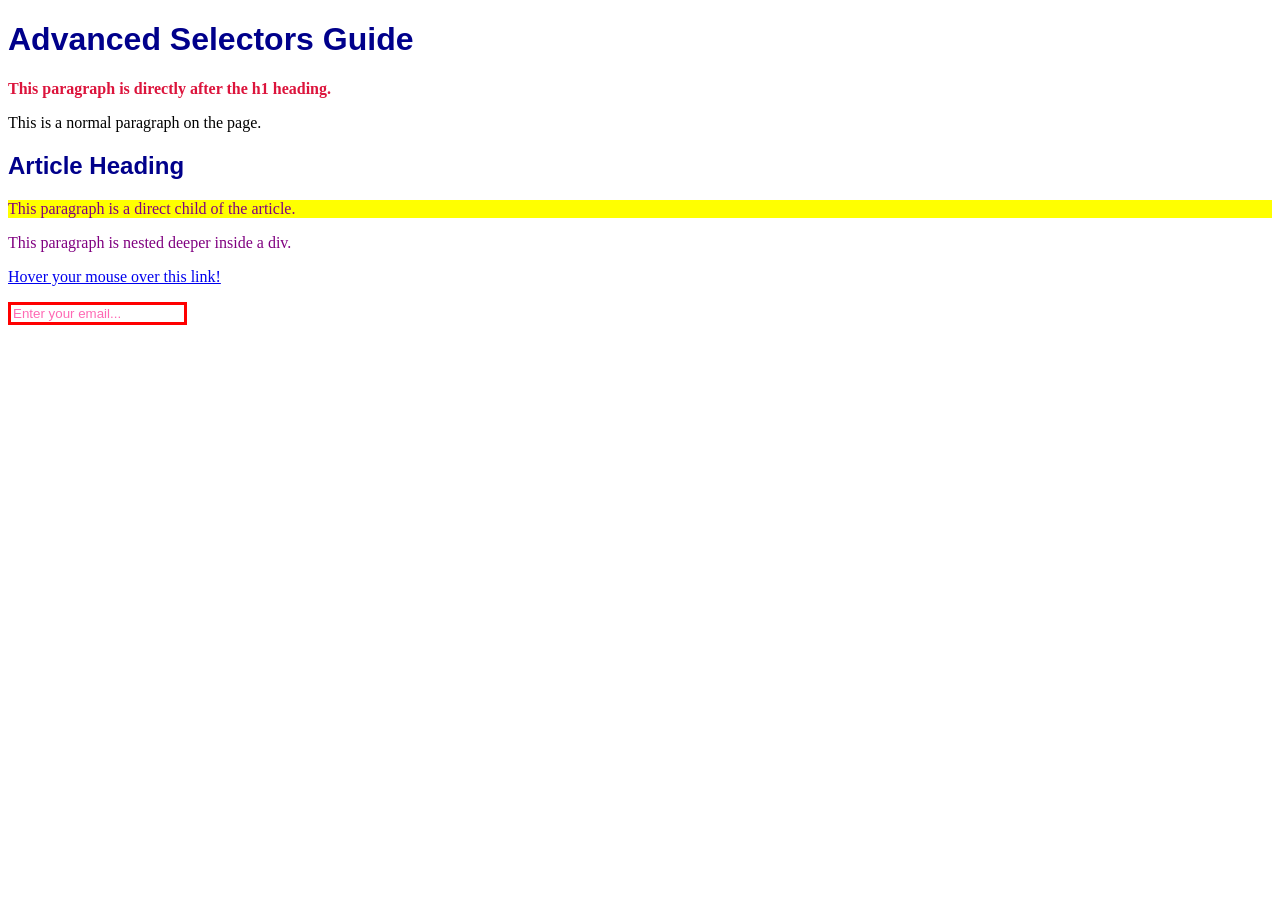
<file: css/advanced-css-selectors/index.html>
<!DOCTYPE html>
<html lang="en">

<head>
	<meta charset="UTF-8">
	<meta name="viewport" content="width=device-width, initial-scale=1.0">
	<title>Advanced CSS Selectors</title>
	<link rel="stylesheet" href="style.css">
</head>

<body>

	<!-- Grouping and Sibling relationships -->
	<h1>Advanced Selectors Guide</h1>
	<p>This paragraph is directly after the h1 heading.</p>
	<p>This is a normal paragraph on the page.</p>

	<!-- Descendant and Child relationships -->
	<article>
		<h2>Article Heading</h2>
		<p>This paragraph is a direct child of the article.</p>
		<div>
			<p>This paragraph is nested deeper inside a div.</p>
		</div>
	</article>

	<!-- Attributes and States -->
	<p>
		<a href="https://google.com">Hover your mouse over this link!</a>
	</p>

	<form>
		<input type="email" placeholder="Enter your email...">
	</form>

</body>

</html>
</file>
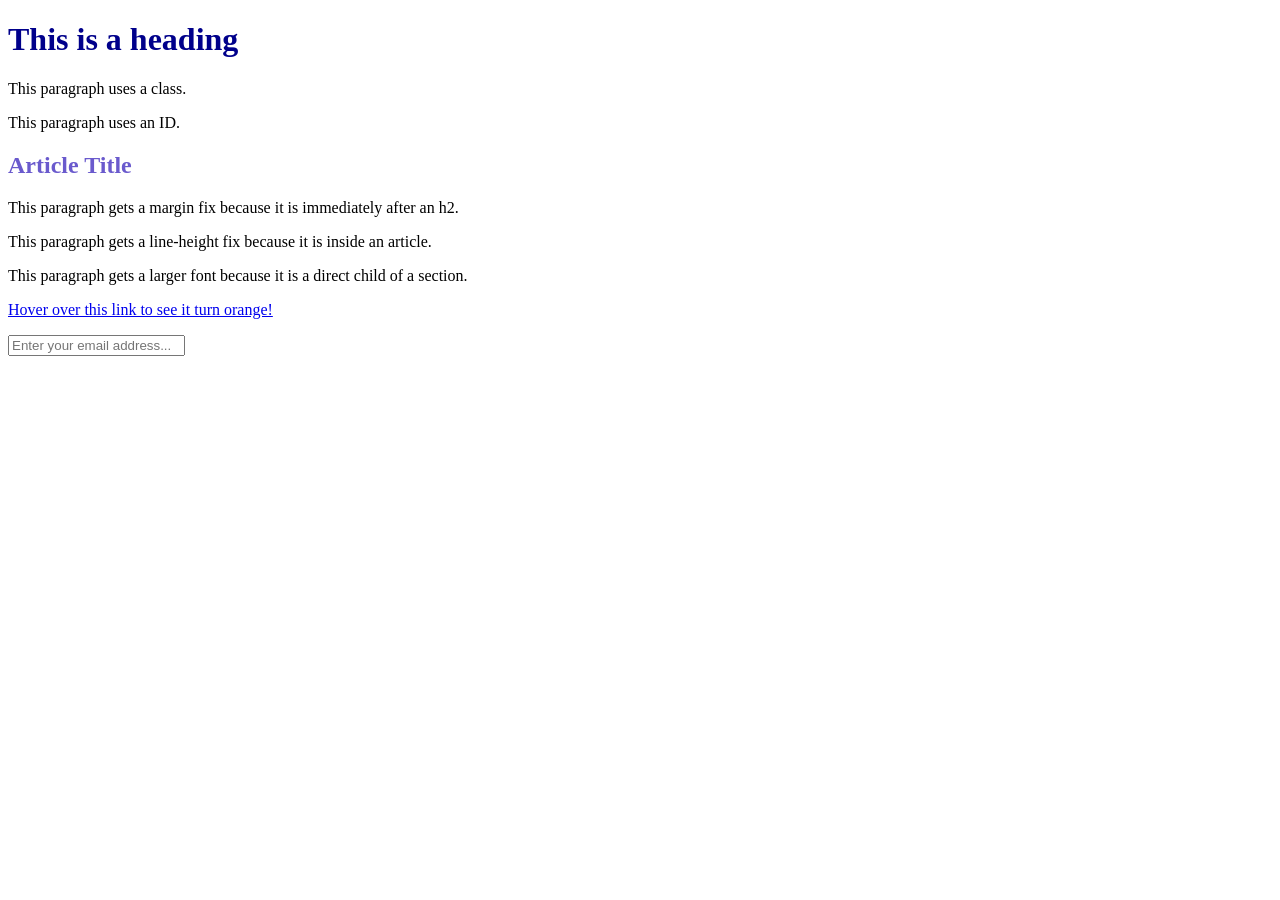
<file: css/basic-css-selectors/index.html>
<!DOCTYPE html>
<html lang="en">

<head>
	<meta charset="UTF-8">
	<meta name="viewport" content="width=device-width, initial-scale=1.0">
	<title>Complete CSS Selectors Guide</title>
	<link rel="stylesheet" href="style.css">
</head>

<body>

	<h1>This is a heading</h1>

	<!-- Group 1: Basics -->
	<p class="green-text">This paragraph uses a class.</p>
	<p id="special-text">This paragraph uses an ID.</p>

	<!-- Group 2: Combinators -->
	<article>
		<h2>Article Title</h2>
		<p>This paragraph gets a margin fix because it is immediately after an h2.</p>
		<p>This paragraph gets a line-height fix because it is inside an article.</p>
	</article>

	<section>
		<p>This paragraph gets a larger font because it is a direct child of a section.</p>
	</section>

	<!-- Group 3: Advanced -->
	<p>
		<a href="https://google.com">Hover over this link to see it turn orange!</a>
	</p>

	<form>
		<input type="email" placeholder="Enter your email address...">
	</form>

</body>

</html>
</file>
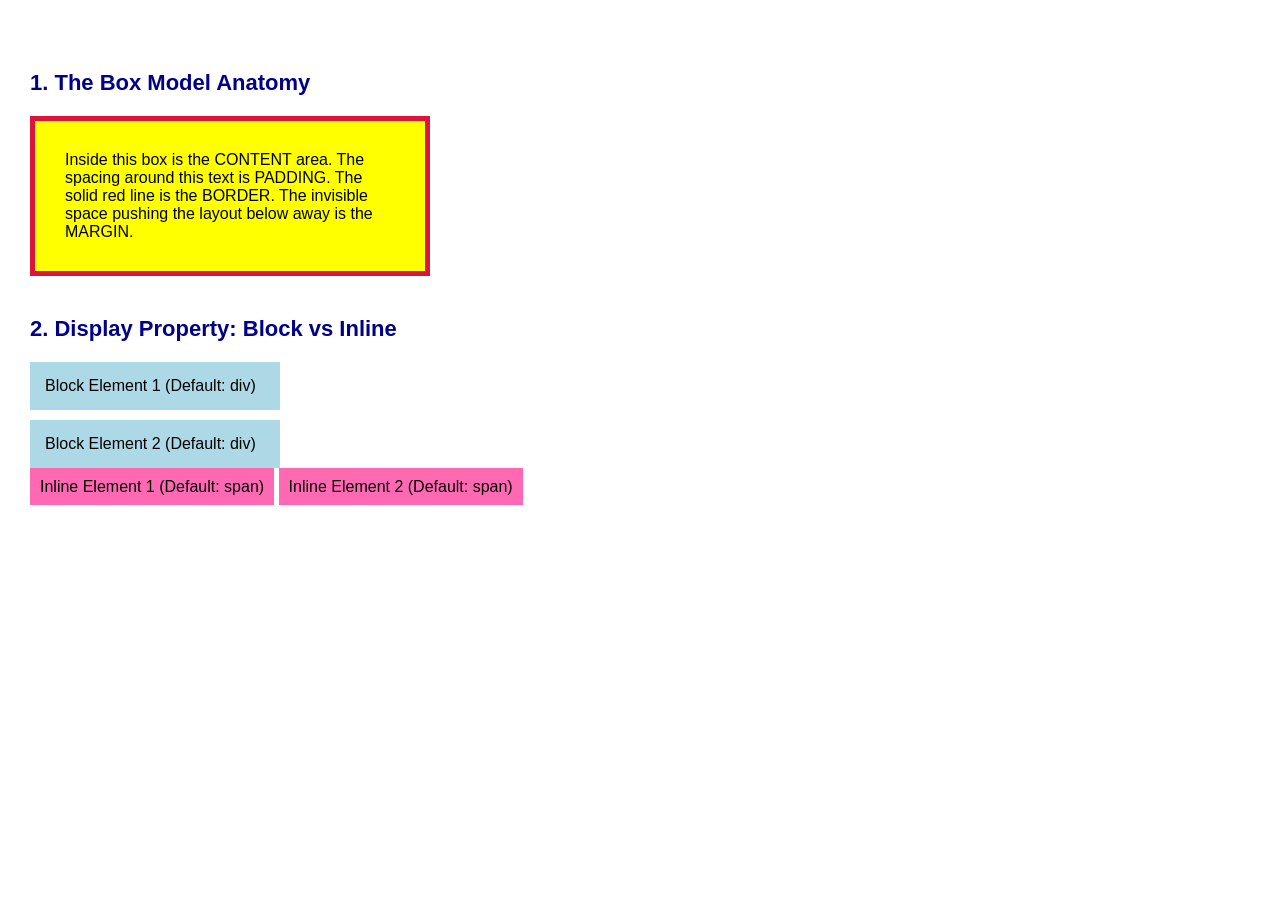
<file: css/box-model-display/index.html>
<!DOCTYPE html>
<html lang="en">

<head>
	<meta charset="UTF-8">
	<meta name="viewport" content="width=device-width, initial-scale=1.0">
	<title>CSS Box Model and Display Standard</title>
	<link rel="stylesheet" href="style.css">
</head>

<body>

	<!-- SECTION 1: THE BOX MODEL ANATOMY -->
	<h1>1. The Box Model Anatomy</h1>

	<div class="box-anatomy">
		Inside this box is the CONTENT area. The spacing around this text is PADDING.
		The solid red line is the BORDER. The invisible space pushing the layout below away is the MARGIN.
	</div>

	<!-- SECTION 2: DISPLAY BEHAVIOR (BLOCK VS INLINE) -->
	<h1>2. Display Property: Block vs Inline</h1>

	<!-- Divs are default BLOCK elements. They take full width and stack. -->
	<div class="block-example">Block Element 1 (Default: div)</div>
	<div class="block-example">Block Element 2 (Default: div)</div>

	<!-- Spans are default INLINE elements. They sit side-by-side. -->
	<span class="inline-example">Inline Element 1 (Default: span)</span>
	<span class="inline-example">Inline Element 2 (Default: span)</span>

</body>

</html>
</file>
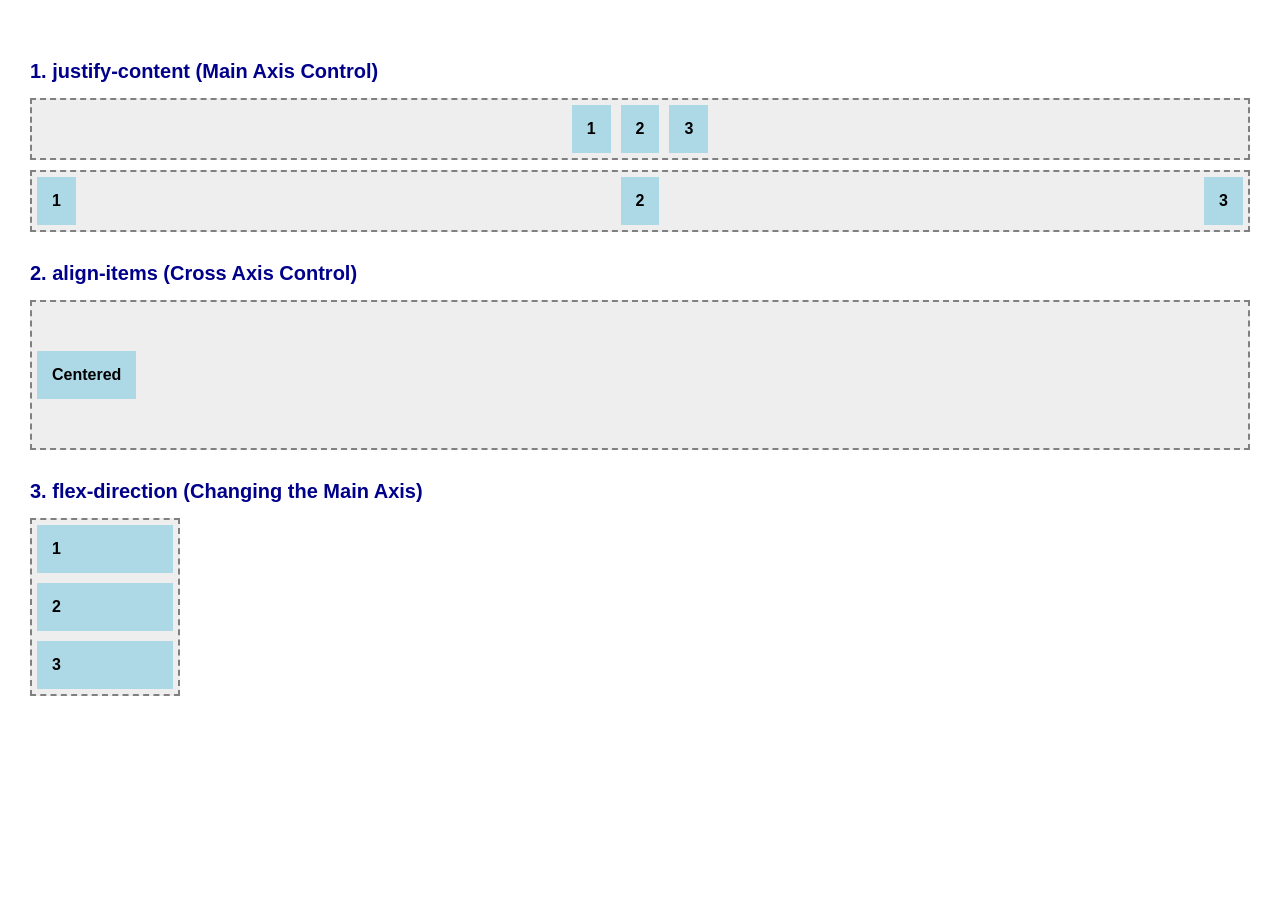
<file: css/flexbox-basics/index.html>
<!DOCTYPE html>
<html lang="en">

<head>
	<meta charset="UTF-8">
	<meta name="viewport" content="width=device-width, initial-scale=1.0">
	<title>Flexbox Basics</title>
	<link rel="stylesheet" href="style.css">
</head>

<body>

	<!-- SECTION 1: JUSTIFY-CONTENT (Main Axis) -->
	<h1>1. justify-content (Main Axis Control)</h1>

	<div class="flex-container justify-center">
		<div class="box">1</div>
		<div class="box">2</div>
		<div class="box">3</div>
	</div>

	<div class="flex-container justify-between">
		<div class="box">1</div>
		<div class="box">2</div>
		<div class="box">3</div>
	</div>

	<!-- SECTION 2: ALIGN-ITEMS (Cross Axis) -->
	<h1>2. align-items (Cross Axis Control)</h1>

	<div class="flex-container tall align-center">
		<div class="box">Centered</div>
	</div>

	<!-- SECTION 3: FLEX-DIRECTION -->
	<h1>3. flex-direction (Changing the Main Axis)</h1>

	<div class="flex-container column">
		<div class="box">1</div>
		<div class="box">2</div>
		<div class="box">3</div>
	</div>

</body>

</html>
</file>
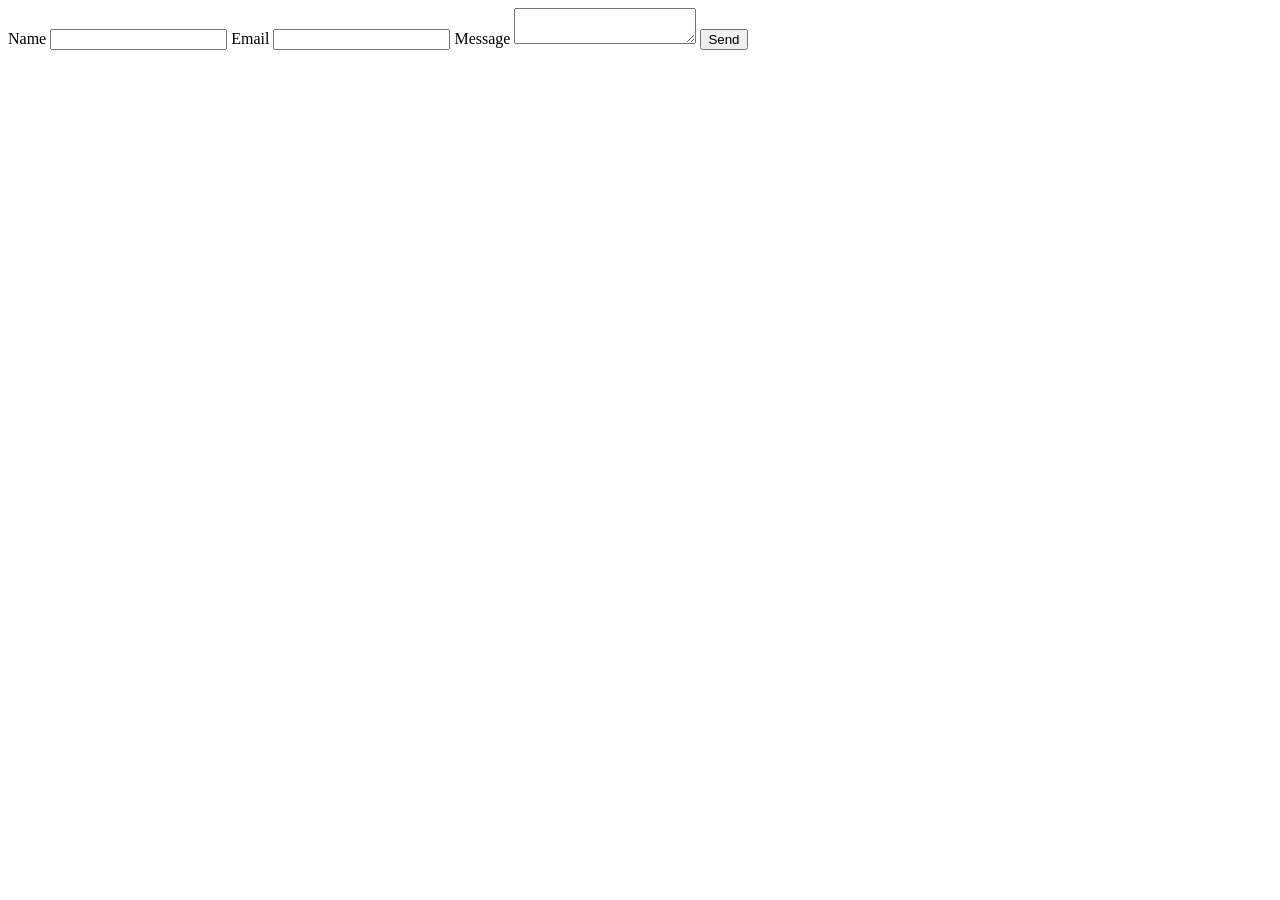
<file: html/forms/index.html>
<!DOCTYPE html>
<html lang="en">

<head>
	<meta charset="UTF-8">
	<meta name="viewport" content="width=device-width, initial-scale=1.0">
	<title>Forms</title>
</head>

<body>
	<form>
		<label for="name">Name</label>
		<input type="text" id="name" name="name" required>

		<label for="email">Email</label>
		<input type="email" id="email" name="email" required>

		<label for="message">Message</label>
		<textarea id="message" name="message" required></textarea>

		<button type="submit">Send</button>
	</form>
</body>

</html>
</file>
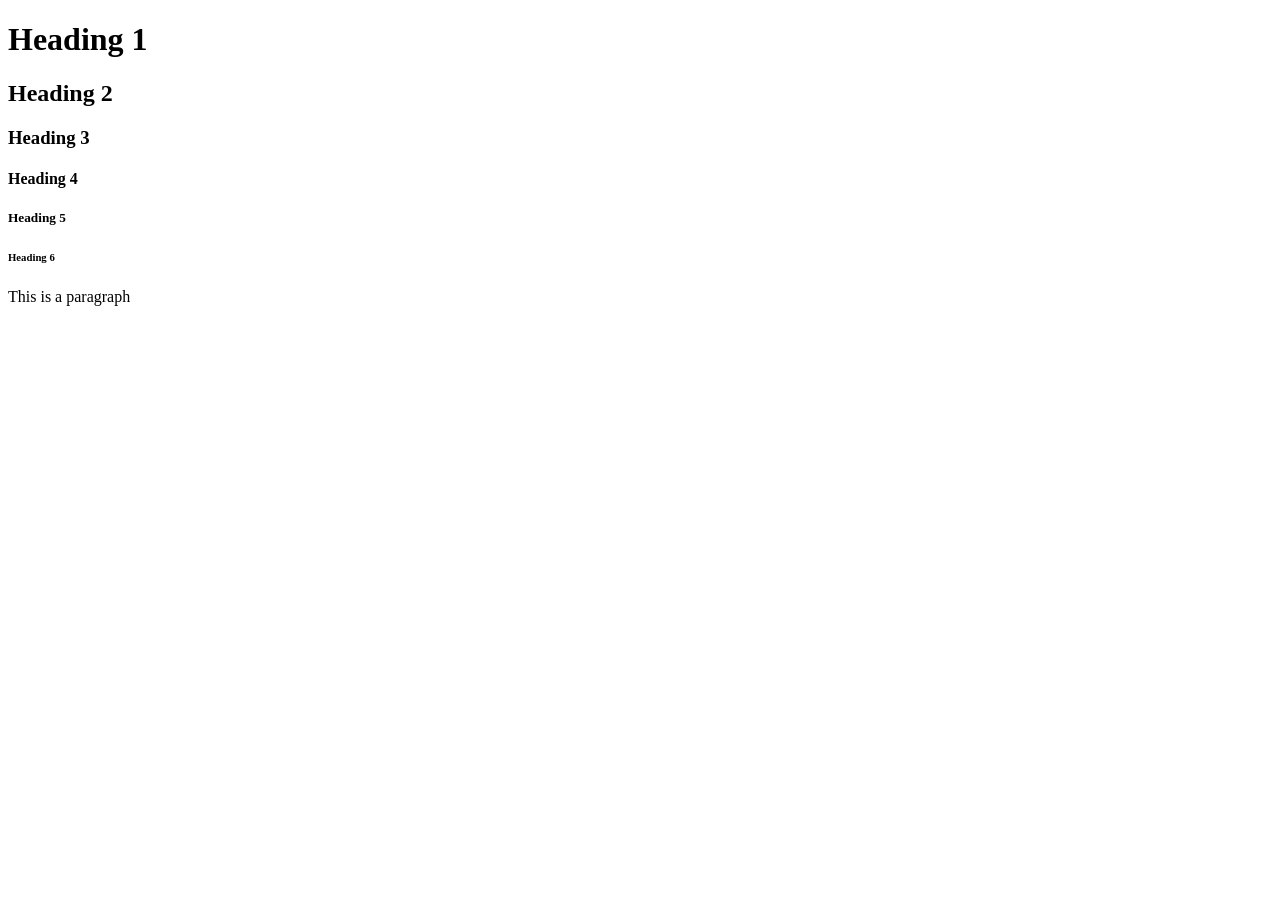
<file: html/headings-and-paragraphs/index.html>
<!DOCTYPE html>
<html lang="en">

<head>
	<meta charset="UTF-8">
	<meta name="viewport" content="width=device-width, initial-scale=1.0">
	<title>Headings and paragraphs</title>
</head>

<body>

	<h1>Heading 1</h1>
	<h2>Heading 2</h2>
	<h3>Heading 3</h3>
	<h4>Heading 4</h4>
	<h5>Heading 5</h5>
	<h6>Heading 6</h6>

	<p>This is a paragraph</p>

</body>

</html>
</file>
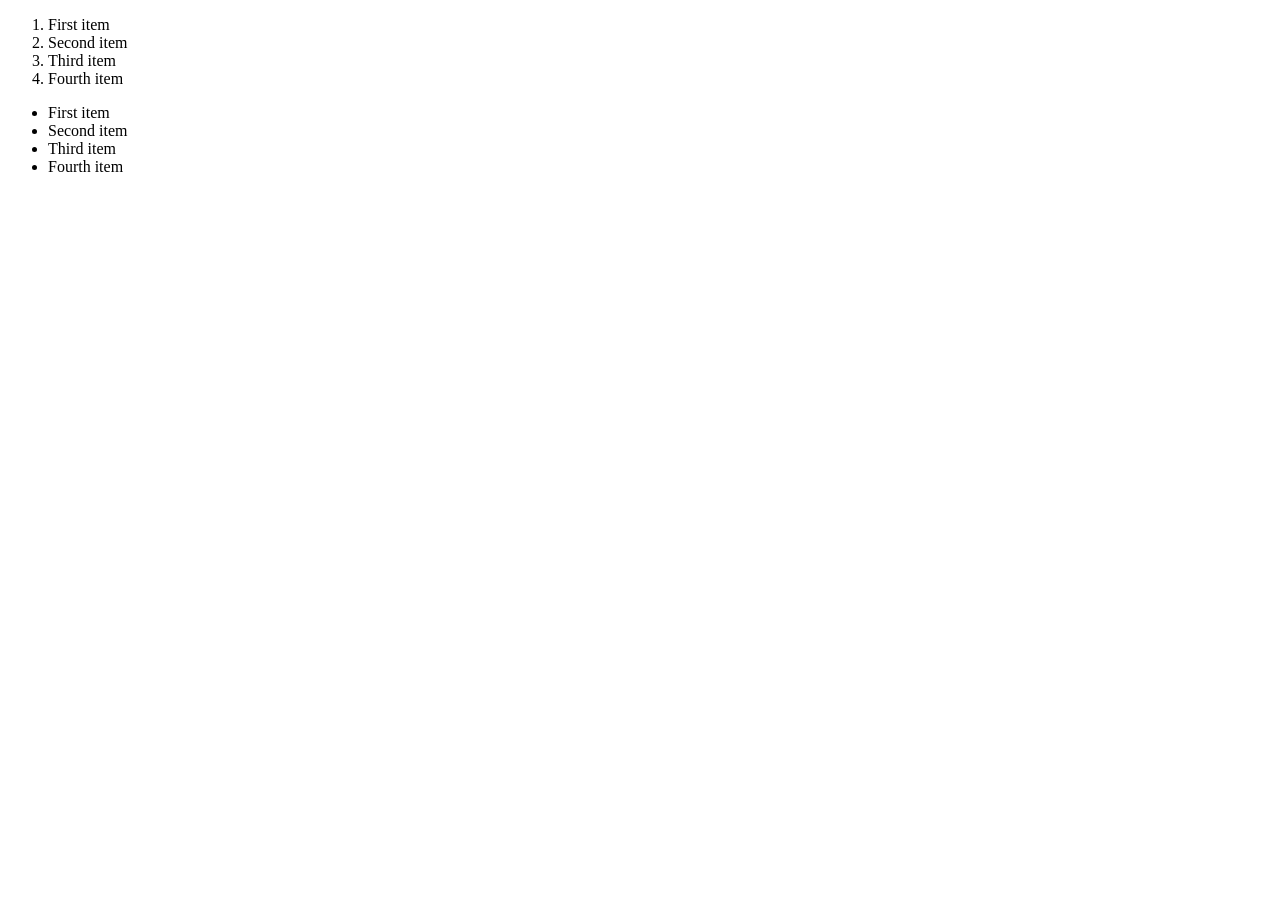
<file: html/lists/index.html>
<!DOCTYPE html>
<html lang="en">

<head>
	<meta charset="UTF-8">
	<meta name="viewport" content="width=device-width, initial-scale=1.0">
	<title>Lists</title>
</head>

<body>
	<ol>
		<li>First item</li>
		<li>Second item</li>
		<li>Third item</li>
		<li>Fourth item</li>
	</ol>
	<ul>
		<li>First item</li>
		<li>Second item</li>
		<li>Third item</li>
		<li>Fourth item</li>
	</ul>
</body>

</html>
</file>
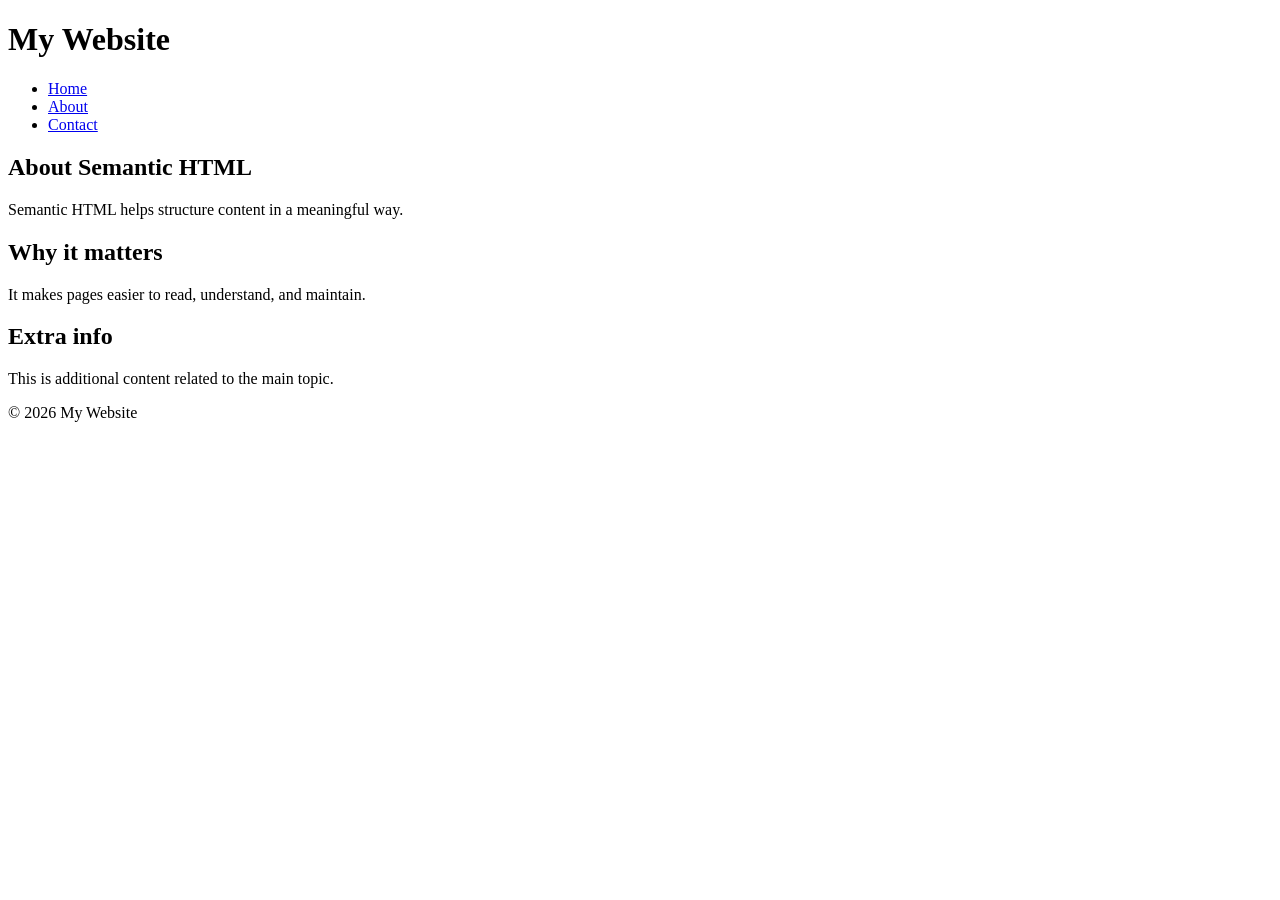
<file: html/semantic-html/index.html>
<!DOCTYPE html>
<html lang="en">

<head>
	<meta charset="UTF-8">
	<meta name="viewport" content="width=device-width, initial-scale=1.0">
	<title>Semantic HTML</title>
</head>

<body>
	<header>
		<h1>My Website</h1>
		<nav>
			<ul>
				<li><a href="#">Home</a></li>
				<li><a href="#">About</a></li>
				<li><a href="#">Contact</a></li>
			</ul>
		</nav>
	</header>

	<main>
		<section>
			<h2>About Semantic HTML</h2>
			<p>Semantic HTML helps structure content in a meaningful way.</p>
		</section>

		<article>
			<h2>Why it matters</h2>
			<p>It makes pages easier to read, understand, and maintain.</p>
		</article>

		<aside>
			<h2>Extra info</h2>
			<p>This is additional content related to the main topic.</p>
		</aside>
	</main>

	<footer>
		<p>&copy; 2026 My Website</p>
	</footer>
</body>

</html>
</file>
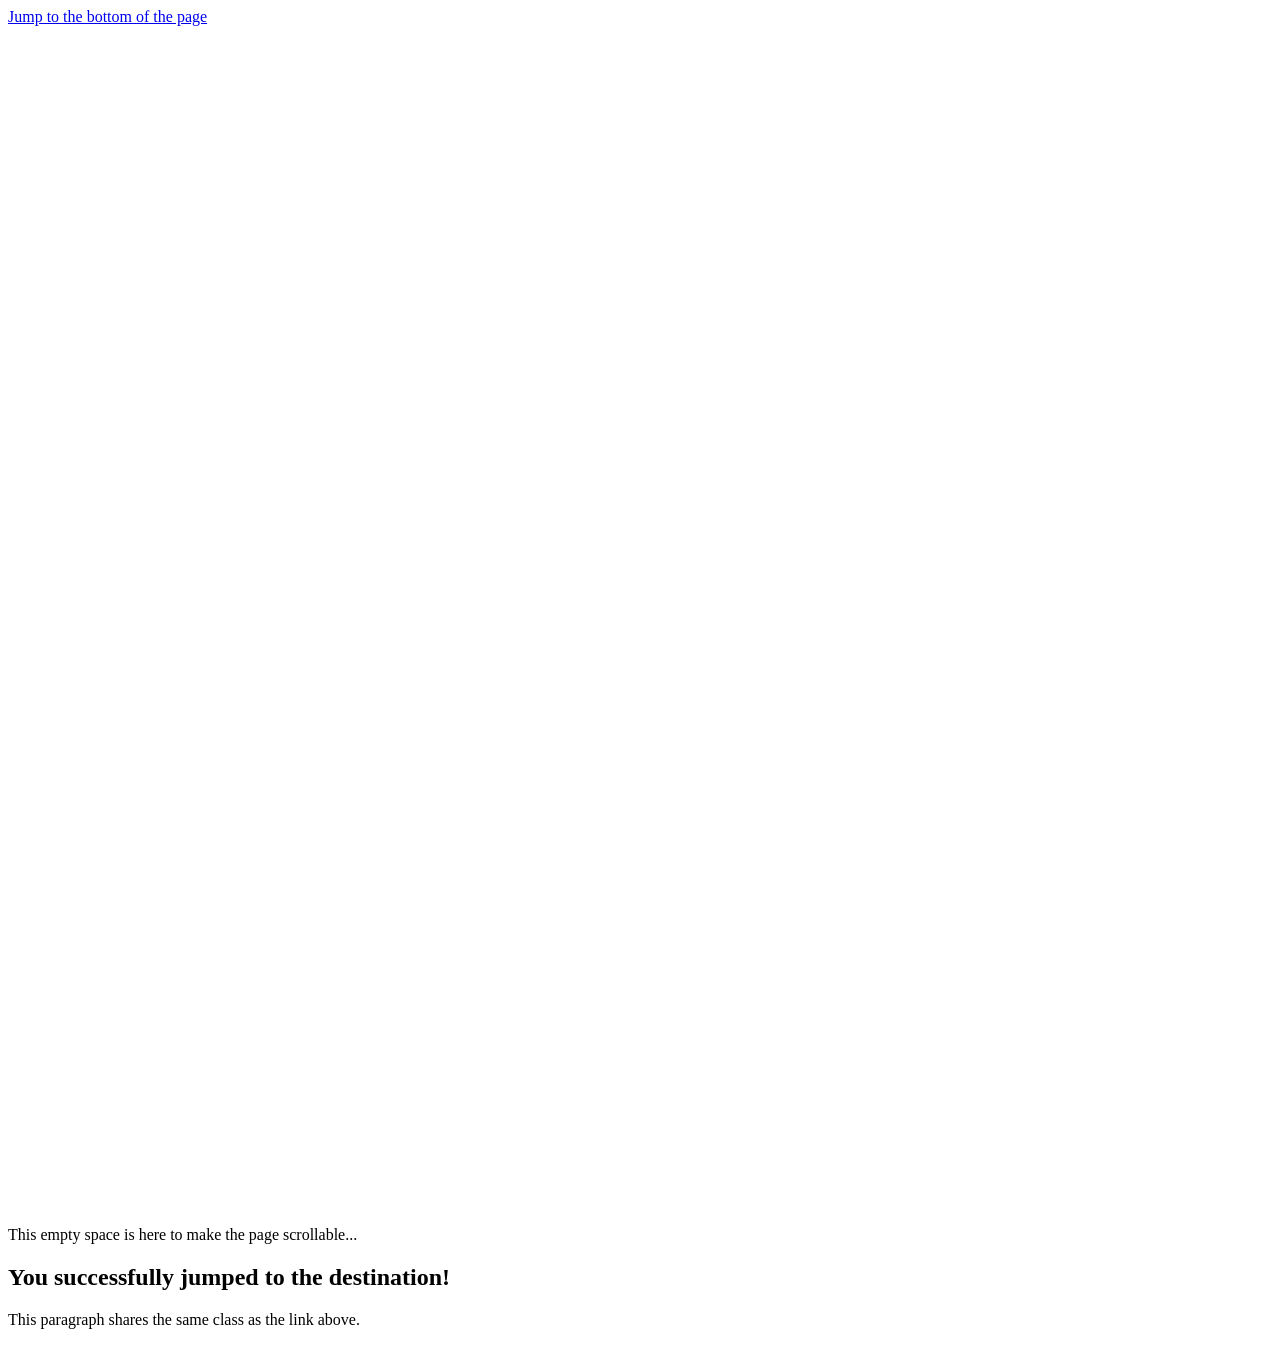
<file: html/attributes-and-navigation/attributes-and-navigation.html>
<!DOCTYPE html>
<html lang="en">

<head>
	<meta charset="UTF-8">
	<meta name="viewport" content="width=device-width, initial-scale=1.0">
	<title>HTML Navigation and Global Attributes</title>
</head>

<body>

	<!-- THE LINK (The Start) -->
	<!-- The '#' symbol tells the browser to look for a unique ID on this same page -->
	<!-- Added a class attribute to group this link with other primary links later -->
	<a href="#target-heading" class="site-link">Jump to the bottom of the page</a>

	<!-- THE SPACING (Simulating a long webpage) -->
	<div style="margin-top: 1200px;">
		<p>This empty space is here to make the page scrollable...</p>
	</div>

	<!-- THE TARGET (The Destination) -->
	<!-- This heading has a unique ID attribute that matches the link above -->
	<h2 id="target-heading">You successfully jumped to the destination!</h2>

	<!-- REUSING THE CLASS -->
	<!-- Added the same class here to show that classes can be used multiple times -->
	<p class="site-link">This paragraph shares the same class as the link above.</p>

</body>

</html>
</file>
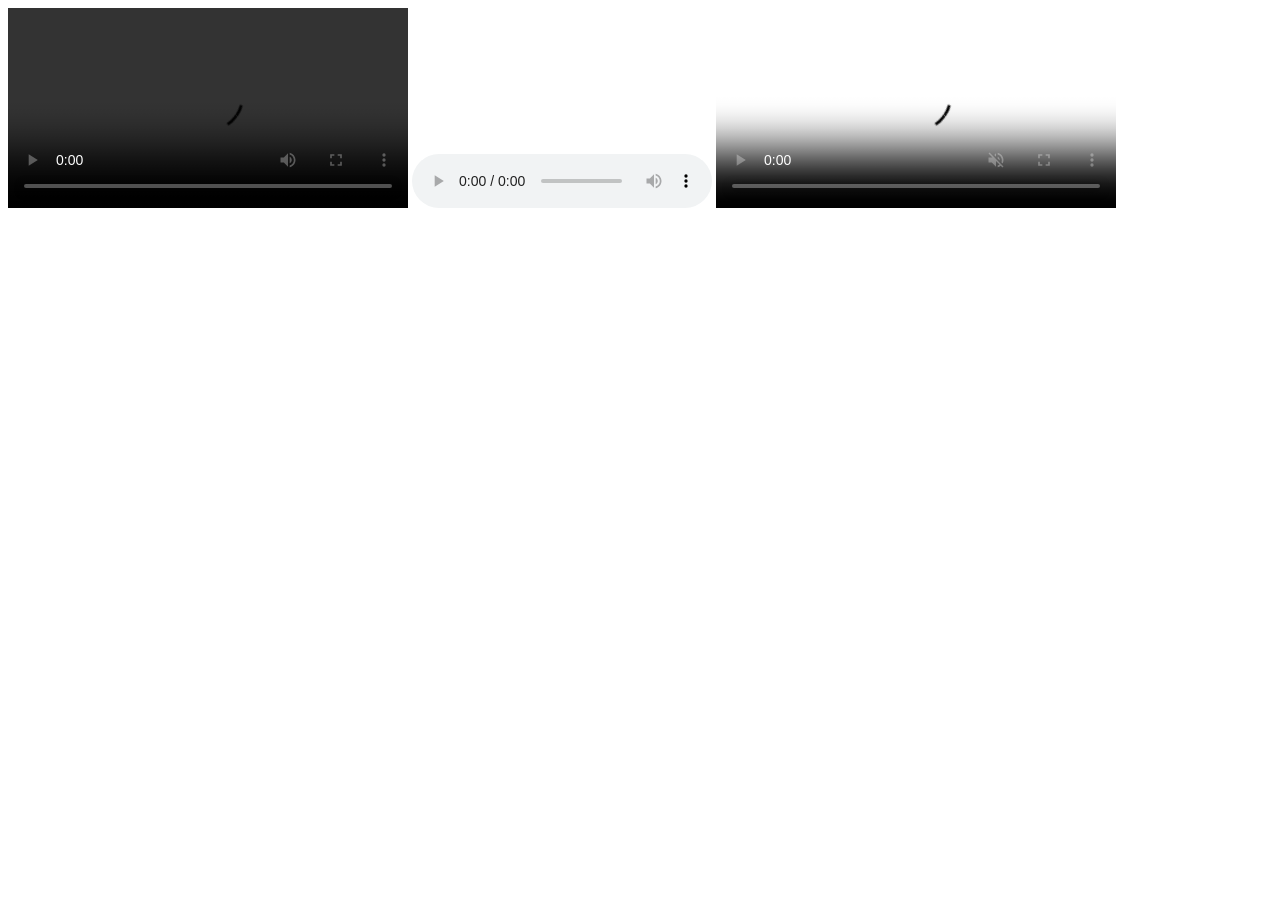
<file: html/audio-and-video/audio-and-video.html>
<!DOCTYPE html>
<html lang="en">

<head>
	<meta charset="UTF-8">
	<meta name="viewport" content="width=device-width, initial-scale=1.0">
	<title>Audio and Video</title>
</head>

<body>

	<!-- 1. Basic Video Player with Multiple Source Fallbacks -->
	<video controls width="400" preload="metadata">
		<source src="https://w3schools.com" type="video/mp4">
		Your browser does not support the video tag.
	</video>

	<!-- 2. Basic Audio Player -->
	<audio controls preload="metadata">
		<source src="https://w3schools.com" type="video/mp3">
		Your browser does not support the audio element.
	</audio>

	<!-- 3. Advanced Video Player (Autoplay, Muted, Loop, Poster Image) -->
	<video controls autoplay muted loop poster="https://w3schools.com" width="400">
		<source src="https://w3schools.com" type="video/mp4">
		Your browser does not support the video tag.
	</video>

</body>

</html>
</file>
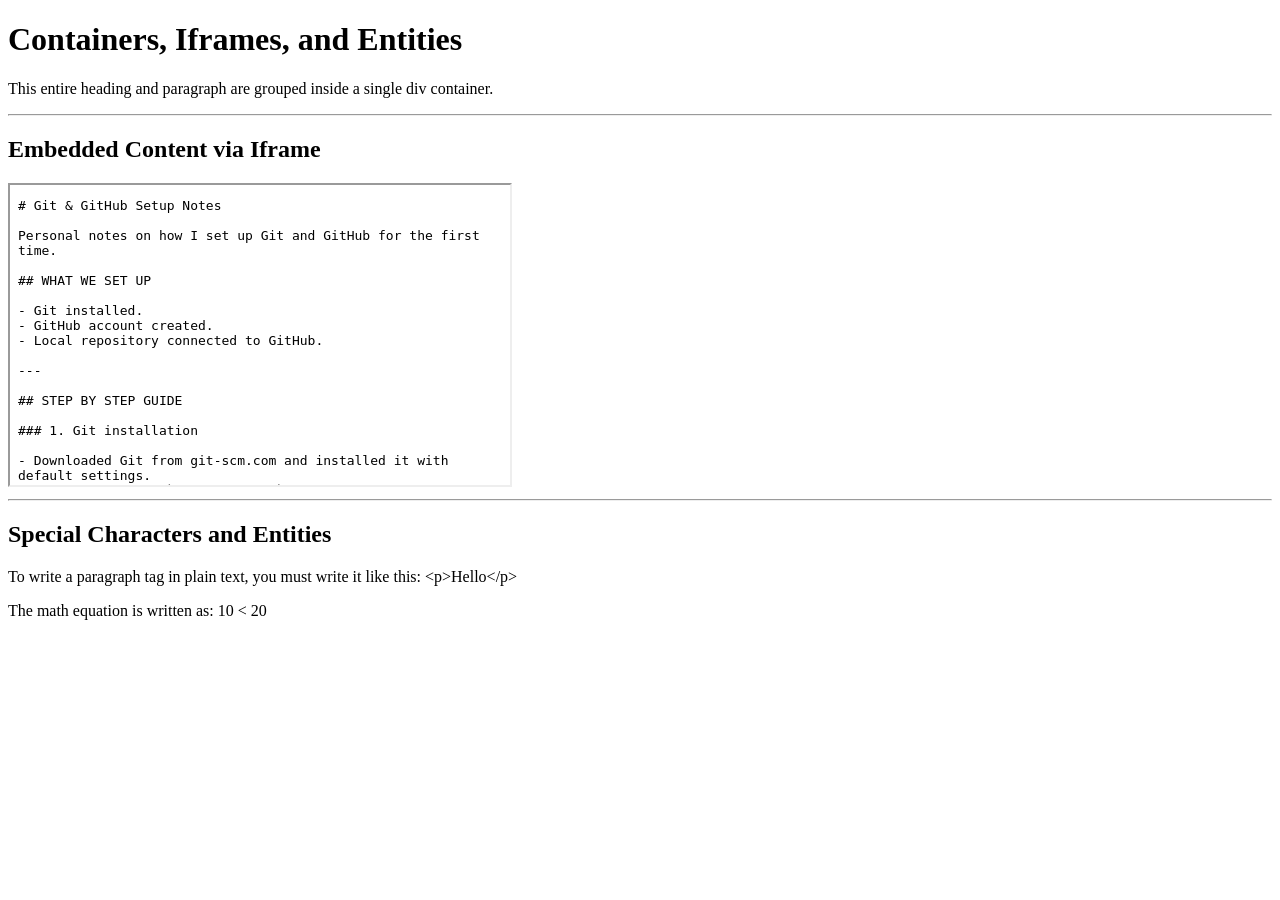
<file: html/entities-iframes-and-containers/entities-iframes-and-containers.html>
<!DOCTYPE html>
<html lang="en">

<head>
	<meta charset="UTF-8">
	<meta name="viewport" content="width=device-width, initial-scale=1.0">
	<title>HTML Containers, Iframes, and Entities</title>
</head>

<body>

	<!-- 1. CONTAINER SECTION -->
	<!-- This div acts as a clean, isolated box to group related elements together -->
	<div>
		<h1>Containers, Iframes, and Entities</h1>
		<p>This entire heading and paragraph are grouped inside a single div container.</p>
	</div>

	<hr>

	<!-- 2. INLINE FRAME SECTION -->
	<!-- This iframe opens a functional window inside your page -->
	<!-- It loads your existing general-notes.md file to show how an iframe displays content -->
	<div>
		<h2>Embedded Content via Iframe</h2>
		<iframe src="../../general-notes.md" width="500" height="300"></iframe>
	</div>

	<hr>

	<!-- 3. HTML ENTITIES SECTION -->
	<!-- Using &lt; and &gt; to display raw text symbols safely without breaking the browser -->
	<div>
		<h2>Special Characters and Entities</h2>
		<p>To write a paragraph tag in plain text, you must write it like this: &lt;p&gt;Hello&lt;/p&gt;</p>
		<p>The math equation is written as: 10 &lt; 20</p>
	</div>

</body>

</html>
</file>
<file: css/advanced-css-selectors/style.css>
/* 1. Grouping Selector (comma): Styles both tags at the same time to avoid repeating code */
h1,
h2 {
	font-family: sans-serif;
	color: darkblue;
}

/* 2. Adjacent Sibling Selector (+): Styles a paragraph ONLY if it comes immediately after an h1 */
h1 + p {
	color: crimson;
	font-weight: bold;
}

/* 3. Descendant Selector (space): Styles ALL paragraphs inside an article, no matter how deep they are */
article p {
	color: purple;
}

/* 4. Child Selector (>): Styles ONLY a paragraph that is a direct child of an article (ignores the one inside the div) */
article > p {
	background-color: yellow;
}

/* 5. Attribute Selector ([]): Styles an input only if its type attribute equals "email" */
input[type="email"] {
	border: 3px solid red;
}

/* 6. Pseudo-class (:): Styles an element during a specific state, like hovering with a mouse */
a:hover {
	color: orange;
}

/* 7. Pseudo-element (::): Styles a specific sub-part of an element, like the input placeholder text */
input::placeholder {
	color: hotpink;
}
</file>
<file: css/basic-css-selectors/style.css>
/* Tag Selectors: Change the color of all h1 and h2 tags on the page */
h1 {
	color: darkblue;
}

h2 {
	color: slateblue;
}

/* Class Selectors: Reusable styles (always start with a dot prefix) */
.text-blue {
	color: blue;
}

.text-large {
	font-size: 20px;
}

/* ID Selector: Unique style for a single element (always starts with a hash prefix) */
#featured-box {
	background-color: lightgray;
	font-weight: bold;
}
</file>
<file: css/box-model-display/style.css>
/* ==========================================================================
   GLOBAL RESET
   ========================================================================== */

/* 
   By default, browsers add automatic margins/paddings (e.g. body has 8px margin).
   The universal selector (*) strips everything to 0 to ensure cross-browser consistency.
   'border-box' forces width calculations to include padding and border.
*/
* {
	box-sizing: border-box;
	margin: 0;
	padding: 0;
}

/* Add padding to body just to keep content away from the absolute edge of the screen */
body {
	font-family: sans-serif;
	padding: 30px;
}

h1 {
	font-size: 22px;
	margin-top: 40px;
	margin-bottom: 20px;
	color: darkblue;
}

/* ==========================================================================
   SECTION 1: THE BOX MODEL ANATOMY
   ========================================================================== */

.box-anatomy {
	width: 400px;
	background-color: yellow;

	/* 1. Padding: Space INSIDE the box (between text and border). Inherits yellow background. */
	padding: 30px;

	/* 2. Border: The frame around padding. In this case, 5px solid Crimson Red. */
	border: 5px solid crimson;

	/* 3. Margin: Invisible space OUTSIDE the border that pushes Section 2 down by 40px. */
	margin-bottom: 40px;
}

/* ==========================================================================
   SECTION 2: DISPLAY PROPERTY TYPES
   ========================================================================== */

/* 
   BLOCK BEHAVIOR:
   - Takes up 100% width by default.
   - Even though we restrict the width to 250px, Element 2 STILL sits below Element 1.
   - Fully respects width, height, padding, and margins.
*/
.block-example {
	display: block;
	width: 250px;
	background-color: lightblue;
	padding: 15px;
	margin-bottom: 10px;
}

/* 
   INLINE FLOW PROPERTIES:
   - Elements with 'display: inline' generate inline boxes that participate strictly in an Inline Formatting Context (IFC).
   - Per W3C specification, 'width' and 'height' properties do not apply to non-replaced inline boxes and are completely ignored. 
   - Vertical margins ('margin-top' and 'margin-bottom') have no effect on the line-box height calculation, making them functionally inactive.
   - Inline elements are architecturally restricted to text formatting and are never utilized for structural layout layout mechanics.
*/
.inline-example {
	display: inline;
	background-color: hotpink;
	padding: 10px;

	/* Inactive properties due to Inline Formatting Context constraints: */
	width: 300px;
	margin-top: 50px;
}
</file>
<file: css/flexbox-basics/style.css>
* {
	box-sizing: border-box;
	margin: 0;
	padding: 0;
}

body {
	font-family: sans-serif;
	padding: 30px;
}

h1 {
	font-size: 20px;
	margin-top: 30px;
	margin-bottom: 15px;
	color: darkblue;
}

.box {
	background-color: lightblue;
	padding: 15px;
	margin: 5px;
	font-weight: bold;
}

/* 1. The container becomes flex — children now sit in a row by default */
.flex-container {
	display: flex;
	background-color: #eee;
	border: 2px dashed gray;
	margin-bottom: 10px;
}

/* justify-content controls spacing along the MAIN axis (horizontal, since direction is row) */
.justify-center {
	justify-content: center;
}

.justify-between {
	justify-content: space-between;
}

/* align-items controls positioning along the CROSS axis (vertical, since direction is row) */
.tall {
	height: 150px;
}

.align-center {
	align-items: center;
}

/* flex-direction: column flips the main axis to vertical — now justify-content controls vertical spacing instead */
.column {
	flex-direction: column;
	width: 150px;
}
</file>
